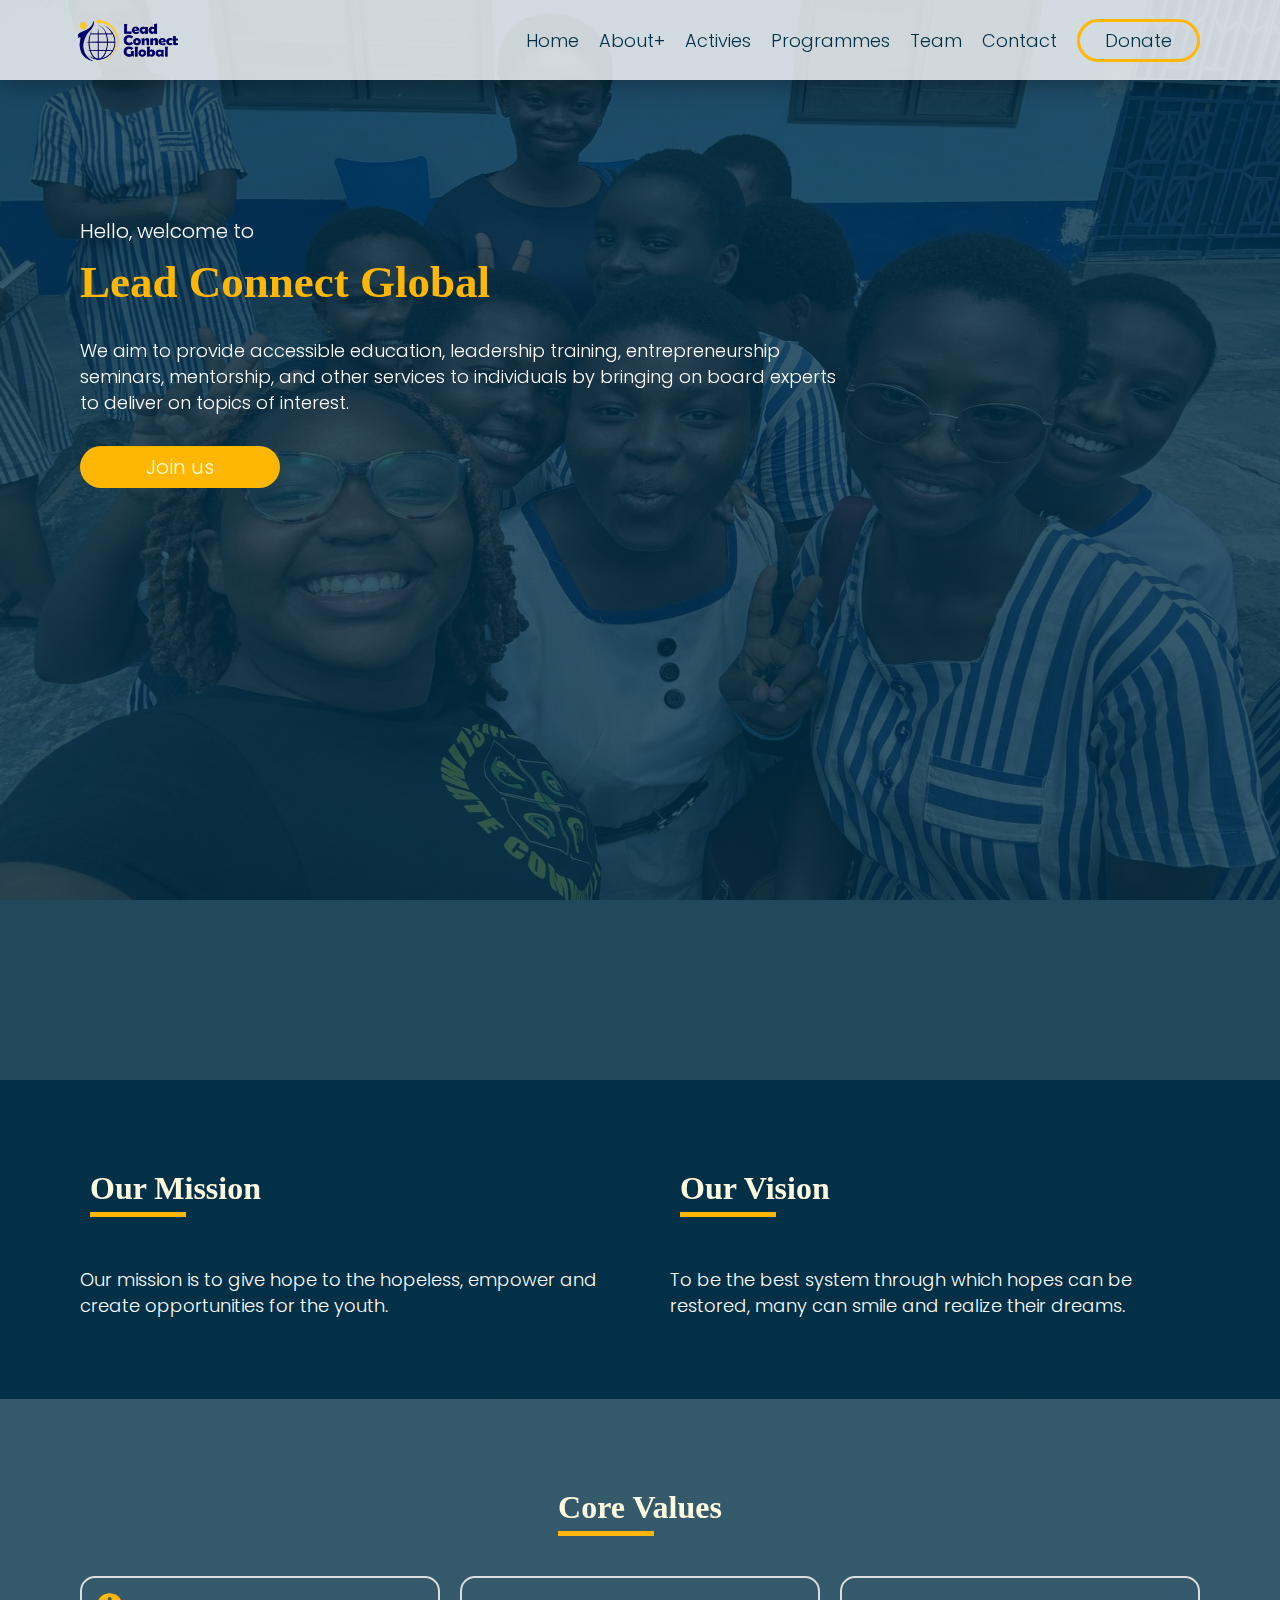
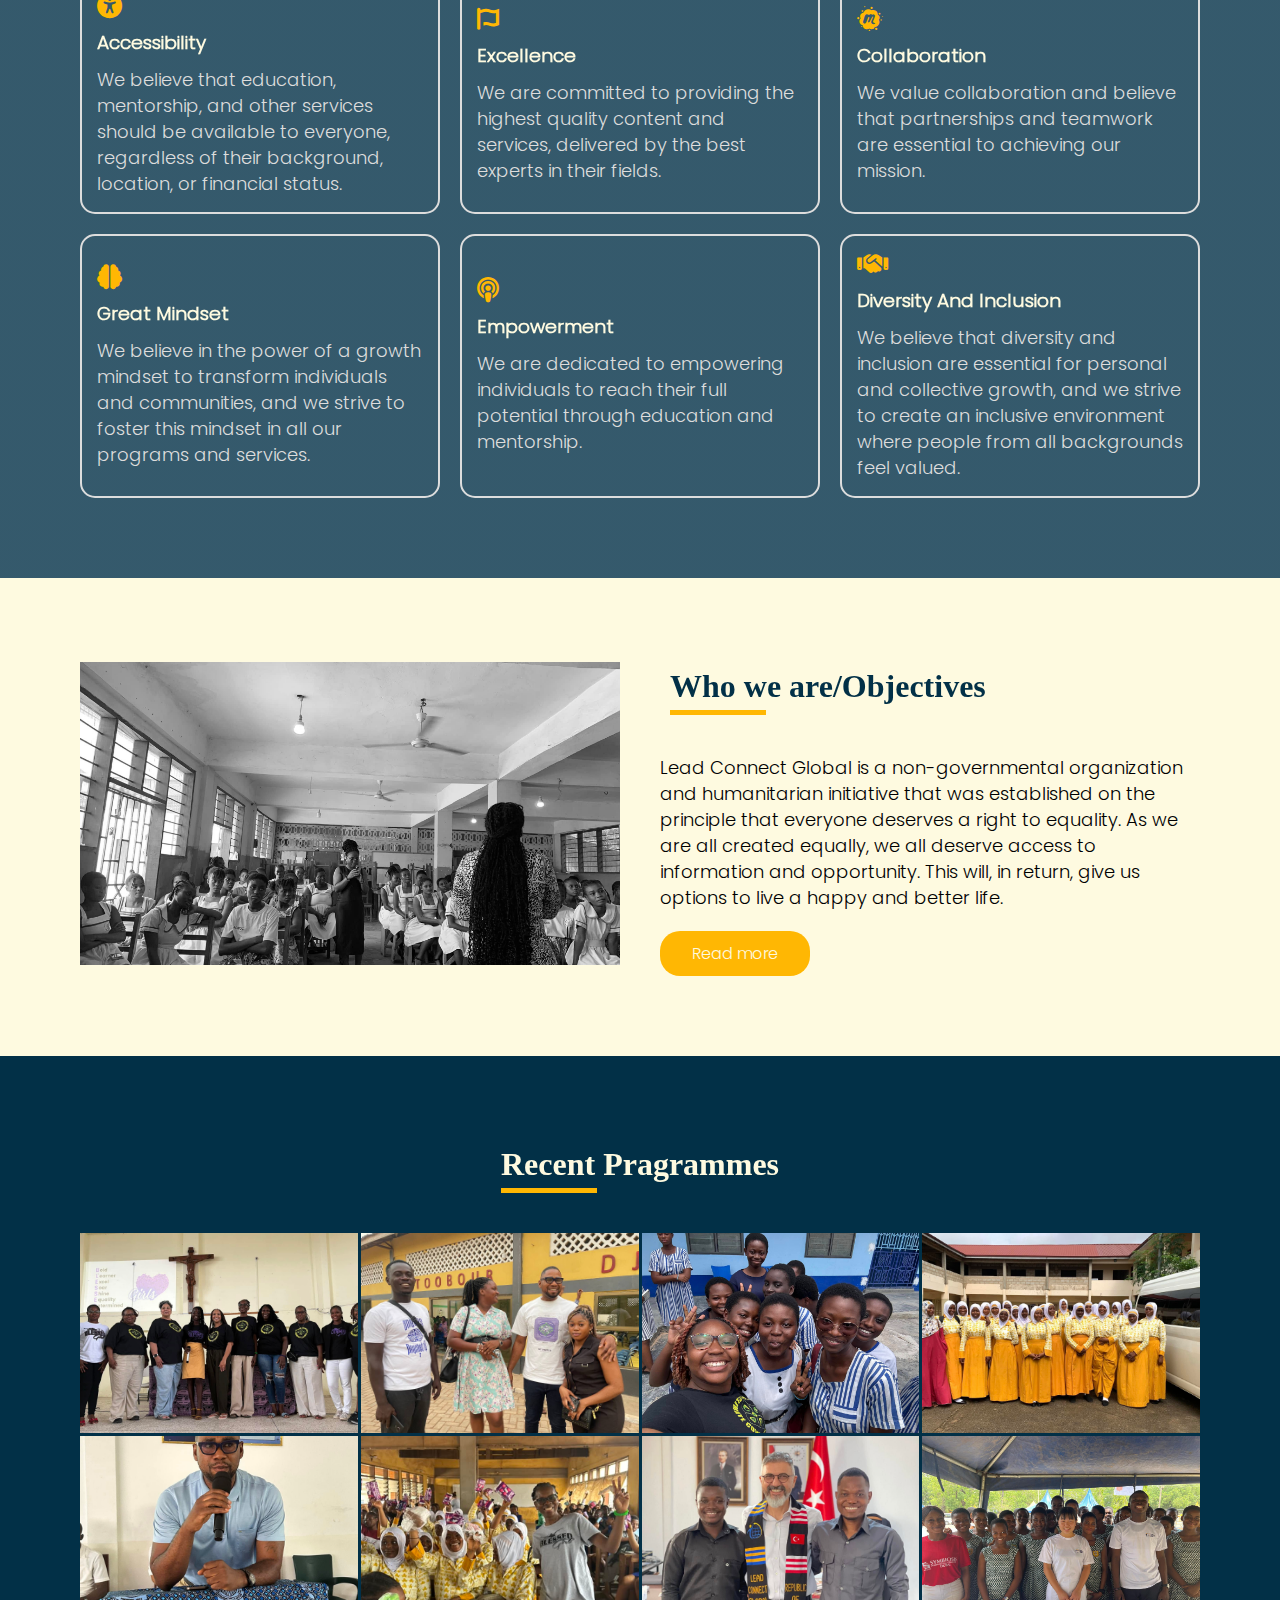
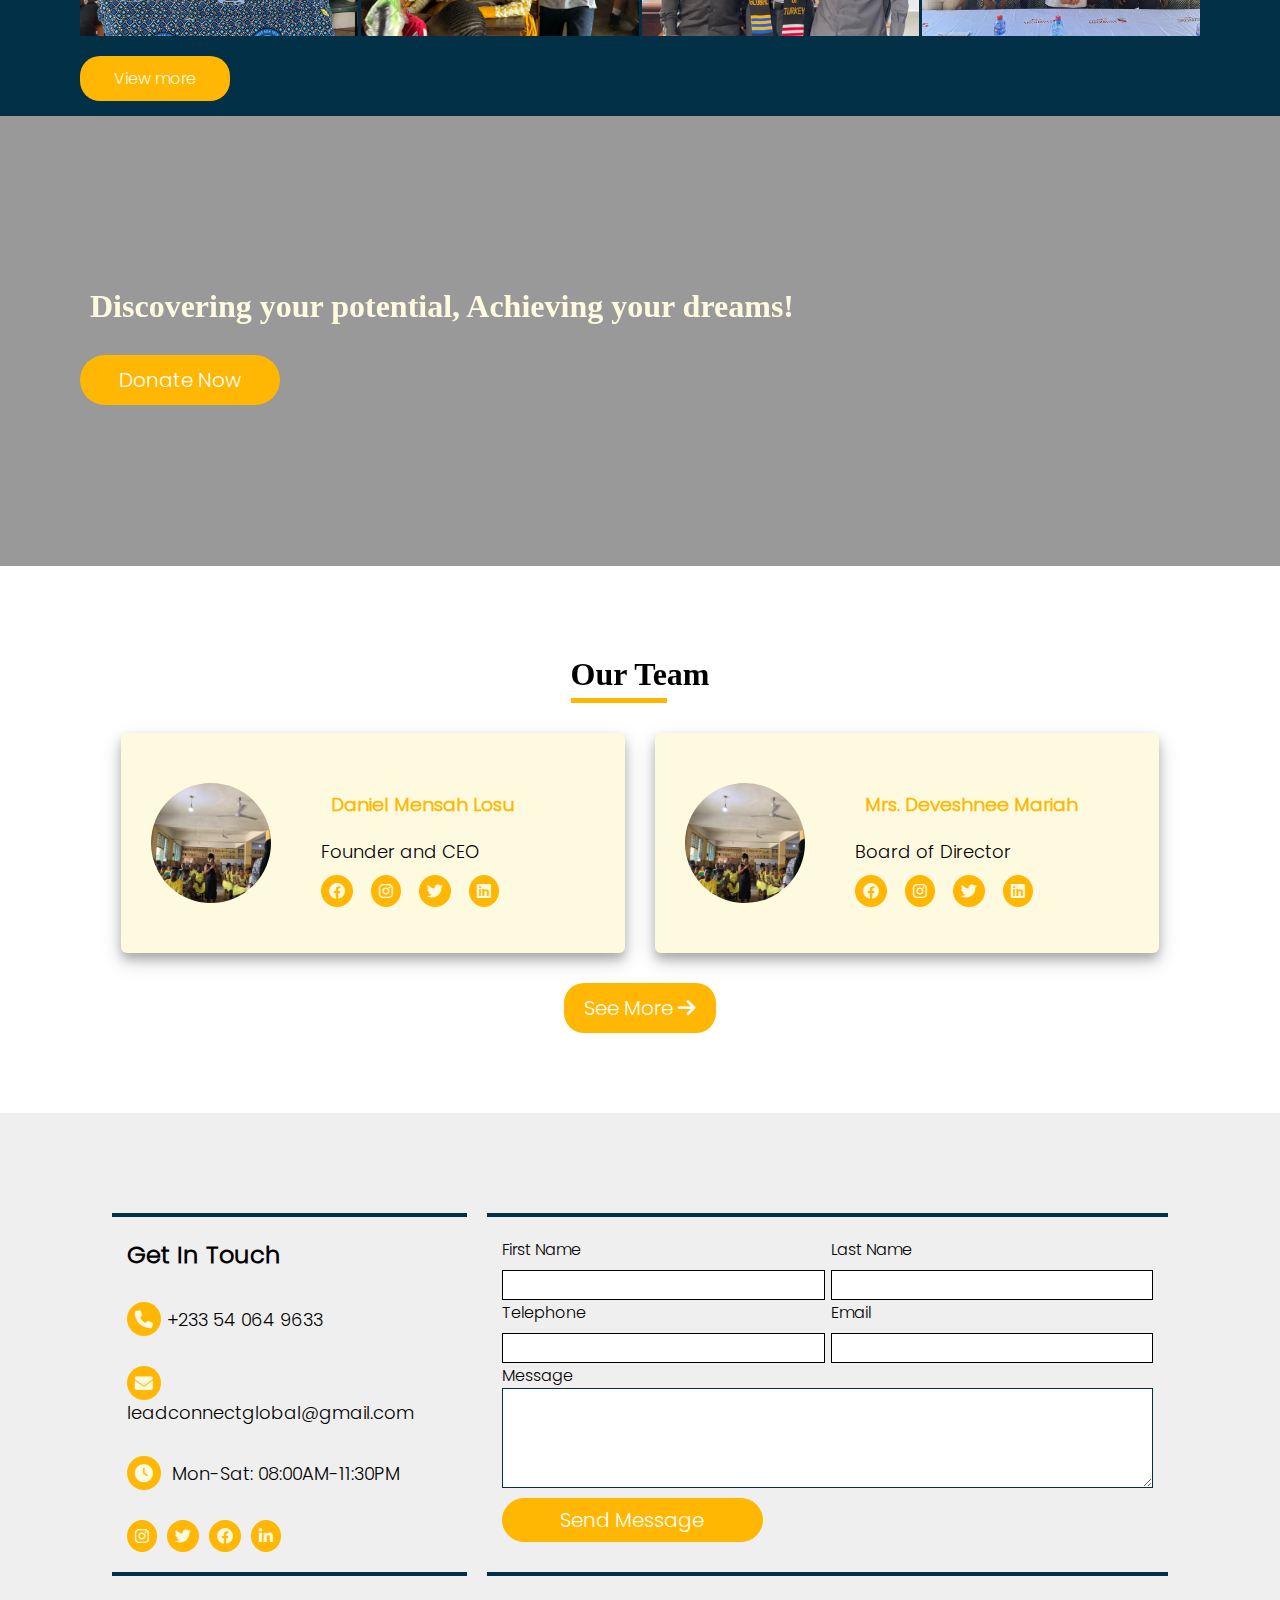
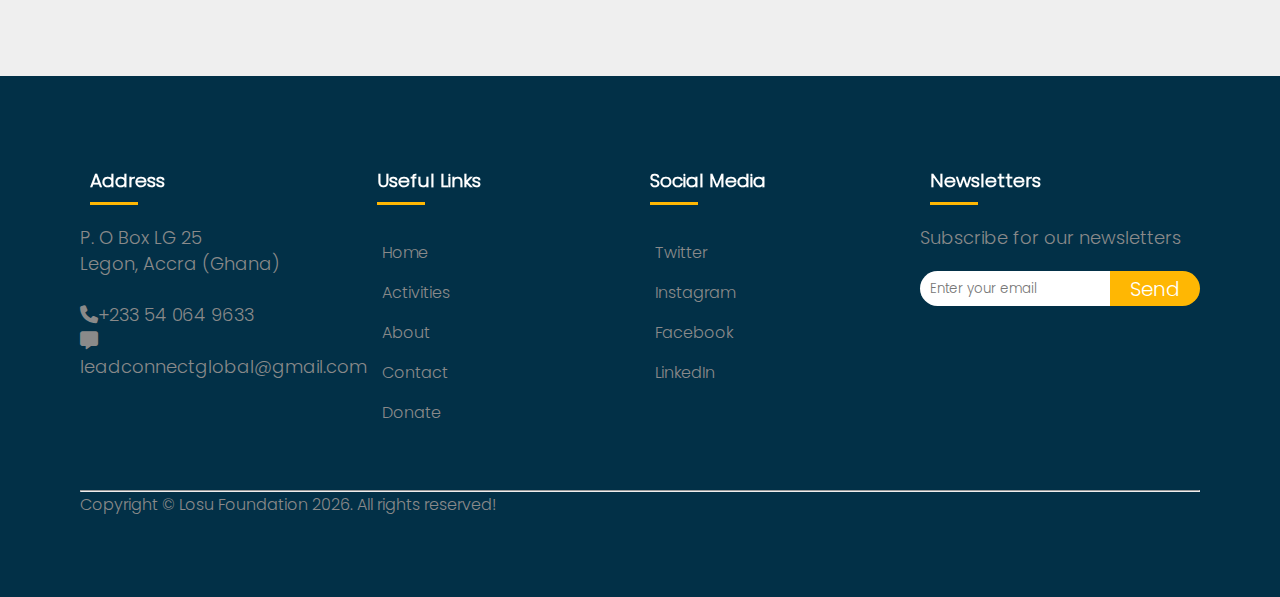
<file: index.html>
<!DOCTYPE html>
<html>
<head>
	<meta charset="utf-8">
	<meta name="viewport" content="width=device-width, initial-scale=1">
	<title>Lead Connect Global</title>
 	<link rel="stylesheet" type="text/css" href="losu.css">
	<link rel="stylesheet" type="text/css" href="css/all.css">
	<link rel="icon" type="image/png" href="images/logo.png">
	<style type="text/css">
/*:root{
	--primary-color: #fff;
	--secondary-color: #003554;
	--secondary-color: #0a1828;
	--accent-color: #0096c7;


	--text-color: #fff;
	--black-color: #000;
	--opaque-dark-2: rgba(4, 9, 30, 0.2);
	--vs-color-1: #002e63;
}
*/


:root{
	--primary-color: #e5e5e5;
	--primary-color: #fefae0;
	--secondary-color: #023047;
/*	--accent-color: #fca311;*/
	--accent-color: #ffb703;

    --text-color: #fff;
    --black-color: #000;
	--opaque-dark-2: rgba(2, 62, 138, 0.5);
	--text-font: Rockwell;
}

/*:root{
	--primary-color: #eeebe8;
	--secondary-color: #293241;
	--accent-color: #c16918;	
 

	--text-color: #fff;
	--opaque-dark-2: rgba(4, 9, 30, 0.2);
}*/


/*.switch-color{
	--primary-color: #eeebe8;
	--secondary-color: #293241;
	--accent-color: #c16918;	
 


	--text-color: #fff;
	--opaque-dark-2: rgba(4, 9, 30, 0.2);
}*/

 
.span{
	color: var(--accent-color); 
	font-size: 45px; 
	font-family: Imprint MT Shadow;
	font-weight: bolder;
 }
@media screen and (max-width: 600px){
	.span{
		font-size: 35px;
	}
}

#topIcon{
	color: var(--primary-color);
	background: var(--accent-color);
	padding: 12px 8px;
	border-radius: 6px;
	font-size: 25px;
	position: fixed;
	bottom: 6px;
	right: 16px;
	cursor: pointer;
	opacity: 0;
}
#topIcon.active{
	opacity: 1;
}
#mission{
	width: 100%;
	min-height: 100%;
	padding: 80px 80px;
	background: var(--secondary-color);
	display: flex;
	justify-content: space-between;
	gap: 60px;
}
.mission .vision, p{
	color: var(--text-color);
}

@media screen and (max-width: 700px){
	#mission{
		flex-direction: column;
		padding: 60px 30px;
	}
}		

		
	</style>
</head>
<body>

	<div class="body">

		<!---------------------------------------------------------
		THE HERO SECTION CONTAINS THE HERO IMAGES THAT ARE SLIDING ON THE HOME PAGES  
		---------------------------------------------------------->
		<div class="hero">
			<div class="hero-image1">
				<img src="images/image6.jpg">
			</div>

			<div class="hero-image2">
				<img src="images/image5.jpg">
			</div>

			<div class="hero-image3">
				<img src="images/image1.jpg">
			</div>	
			<div class="hero-image4">
				<img src="images/image8.jpg">
			</div>
 		<!---------------------------------------------------------
		 THIS IS THE HOME PAGE CONTAINING THE HERO IMAGES AND THE TEXTS  
		----------------------------------------------------------> 
		<!-- <div id="home">         -->   
             <nav>
            	<div class="logo">
            		<img src="images/logo.png">
            	</div>
            	<ul>
            		<i class="fas fa-times" id="menu-close"></i>
            		<li class="li"><a href="">Home</a></li>
            		<li class="about"><a href="#about">About+</a>
            			<!-- <i class="fas fa-chevron-down" style="font-size: 15px; color: #fff;"> -->
            			<ul>
            				<li class="li"><a href="#about">About</a></li>
		            		<li class="li"><a href="about.html #testimonies">Testimonies</a></li>
		            		<li class="li"><a href="about.html #team">Team</a></li>            				
            			</ul>            			
            		</li>
            		<li class="li"><a href="#activities">Activies</a></li>
            		<li class="li"><a href="#programmes">Programmes</a></li>
            		<li class="li"><a href="#team">Team</a></li>  
            		<li class="li"><a href="#contact">Contact</a></li>
            		<li class="li"><a href="#donate">Donate</a></li>
            	</ul>
            	<!-- <div style="color: #fff; z-index: 3">#&169;</div> -->
            	<i class="fas fa-bars" id="menu-icon"></i>
            </nav>	

			<div class="hero-info">
				<div class="home-text">
					<div style="display: flex; flex-direction: column; gap: 10px;">
						<div style="font-size: 20px;">Hello, welcome to </div>
					 <span style="" class="span">Lead Connect Global</span> 
					</div>
					<p>
						We aim to provide accessible education, leadership training, entrepreneurship seminars, mentorship, and other services to individuals by bringing on board experts to deliver on topics of interest.
						<!-- , with the goal of empowering and inspiring people to reach their full potential. -->
					</p>
					<button><a href="#contact">Join us</a></button>					
				</div>
        
			</div>	

          <!-- <div> -->

		</div>  
 
		<!---------------------------------------------------------
		THIS SECTION OF THE WEBSITE CONTAINS THE MISSION AND VISION  
		---------------------------------------------------------->
		<div id="mission">
			<div class="mission">
				<h1>Our Mission</h1>
				<p>
                	Our mission is to give hope to the hopeless, empower and create opportunities for the youth. 
				</p>
			</div>
			<div class="vision">
				<h1>Our Vision</h1>
				<p>
					To be the best system through which hopes can be restored, many can smile and realize their dreams. 			
				</p>
			</div>
		</div>



		<!---------------------------------------------------------
		THESE BLOCK OF CODES STRUCTURES THE ACTIVITES SECTION OF THE WEBSITE  
		---------------------------------------------------------->
		<div id="activities">
			<div class="activities">
				<h1>Core Values</h1>
				<div class="boxes">
					<div class="box">
						<i class="fa fa-universal-access"></i>
						<h3>Accessibility</h3>
						<p>
							We believe that education, mentorship, and other services should be available to everyone, regardless of their background, location, or financial status.
						</p>
					</div>
					<div class="box">
						<i class="fa fa-font-awesome"></i>
						<h3>Excellence</h3>
						<p>
							We are committed to providing the highest quality content and services, delivered by the best experts in their fields.
						</p>
					</div>

					<div class="box">
						<i class="fa-brands fa-meetup"></i>
						<h3>Collaboration</h3>
						<p>
							We value collaboration and believe that partnerships and teamwork are essential to achieving our mission.
						</p>
					</div>

					<div class="box">
						<i class="fas fa-brain"></i>
						<h3>Great Mindset</h3>
						<p>
							We believe in the power of a growth mindset to transform individuals and communities, and we strive to foster this mindset in all our programs and services.
						</p>
					</div>

					<div class="box">
						<i class="fa fa-podcast"></i>
						<h3>Empowerment</h3>
						<p>
							We are dedicated to empowering individuals to reach their full potential through education and mentorship.
						</p>
					</div>

					<div class="box">
						<i class="fa fa-handshake"></i>
						<h3>Diversity And Inclusion</h3>
						<p>
							We believe that diversity and inclusion are essential for personal and collective growth, and we strive to create an inclusive environment where people from all backgrounds feel valued.
						</p>
					</div>															

				</div>
			</div>
		</div>


		<!---------------------------------------------------------
		THESE BLOCK OF CODES CREATES THE ABOUT SECTION OF THE WEBSITE  
		---------------------------------------------------------->

		<div id="about">
			<div class="about-img">
				<img src="images/image6.jpg">
			</div>
			<div class="about-text">
				<h1>Who we are/Objectives</h1>
				<div class="display-text">
				<input type="checkbox" id="textbox" name="">
				<p>
					Lead Connect Global is a non-governmental organization and humanitarian initiative that was 
					established on the principle that everyone deserves a right to equality. As we are all created 
					equally, we all deserve access to information and opportunity. This will, in return, give us 
					options to live a happy and better life. 
				 </p>
					<p class="content">
					We believe that by working together, we can reduce 
					hardship, create jobs, change lives, develop talents, provide education, build an egalitarian 
					society, nurture good leaders, organize entrepreneurship seminars and mentorship, and 
					positively impact the lives of individuals involved, since this will, in return, help individuals 
					develop a positive mindset to create a better future. This foundation was created by youth and 
					is for all, irrespective of being youth or elderly. With this, we say that we are all responsible 
					for the change we want to see in the world, and it starts with us impacting the lives of those 
					around us. We want to be intentional, deliberate, and impactful.
					<br>
					** We want to create platforms for engagement <br>
					** We want to create platforms for information sharing <br>
					** We want to bring international best practices to our communities. <br>
					** We want to shape the future leaders to be able to make calculated decisions, to be stronger and 
					better than we are. They must be more innovative and creative
					<br><br>
					<label for="textbox" class="showless">Read less</label>
					</p>			
				 
				<label for="textbox">Read more</label>	
				</div>			
			</div>
		</div>


		<!---------------------------------------------------------
		THESE BLOCK OF CODES CREATS THE RECENT PROGRAMMES SECTION OF THE WEBSITE  
		---------------------------------------------------------->
		<div id="programmes">
			<div class="programmes">
				<h1>Recent Pragrammes</h1>

				<div class="images-container">
				<input type="checkbox" id="img-check" name="">
				<div class="program-img">
					<a href="#programmes"><img src="images/image10.jpg"></a>
					<a href="#programmes"><img src="images/image9.jpg"></a>
					<a href="#programmes"><img src="images/image8.jpg"></a>
					<a href="#programmes"><img src="images/image7.jpg"></a>
					<a href="#programmes"><img src="images/image15.jpg"></a>
					<a href="#programmes"><img src="images/image16.jpg"></a>
					<a href="#programmes"><img src="images/image17.jpg"></a>
					<a href="#programmes"><img src="images/image18.jpg"></a>
				</div>
				
					<div class="content">
					<a href="#programmes"><img src="images/image11.jpg"></a>
					<a href="#programmes"><img src="images/image12.jpg"></a>
					<a href="#programmes"><img src="images/image13.jpg"></a>
					<a href="#programmes"><img src="images/image14.jpg"></a>
					<a href="#programmes"><img src="images/image6.jpg"></a>
					<a href="#programmes"><img src="images/image5.jpg"></a>
					<a href="#programmes"><img src="images/image4.jpg"></a>
					<a href="#programmes"><img src="images/image3.jpg"></a>	
					 <label for="img-check">View less</label>
					</div>
				<label for="img-check" id="viewmore">View more</label>
				</div>
				

			</div>
		</div>





	    <!---------------------------------------------------------
	    	THE CALL TO ACTION SECTION OF THE WEBSITE
	     --------------------------------------------------------->

    <div class="donate">
    	<h1>
    		Discovering your potential, Achieving your dreams!
    	</h1>
    	<a href="#donate">Donate Now</a>
    </div>





	    <!---------------------------------------------------------
	    	THIS BLOCK OF CODES CONTAIN OUR TEAM MEMBERS
	     --------------------------------------------------------->

		<div id="team">
			<div class="team">
				<h1>Our Team</h1>
				<div class="team-members">
					<div class="team-card">
						<img src="images/image6.jpg" width="80px">
						<div class="card-details">
							<h3>Daniel Mensah Losu</h3>
							<p>Founder and CEO</p>
							<span>
								<a href="https://www.facebook.com/danielmensahlosu.gh" target="blank">
									<i class="fa-brands fa-facebook"></i>
								</a>							
								
								<a href="https://www.instagram.com/danielmensahlosu/" target="blank">  
									<i class="fa-brands fa-instagram"></i>
								</a>
								<a href="#" target="blank"><i class="fa-brands fa-twitter"></i></a>
								<a href="https://www.linkedin.com/in/dml100/"><i class="fa-brands fa-linkedin" target="blank"></i></a>
								
							</span>							
						</div>						
					</div>

					<div class="team-card">
						<img src="images/image6.jpg">
						<div class="card-details">
							<h3>Mrs. Deveshnee Mariah</h3>
							<p>Board of Director</p>
							<span>
								<i class="fa-brands fa-facebook"></i>
								<i class="fa-brands fa-instagram"></i>
								<i class="fa-brands fa-twitter"></i>
								<i class="fa-brands fa-linkedin"></i>
							</span>
						</div>					
				</div>

				<!-- 	<div class="team-card">
						<img src="images/image6.jpg">
						<div class="card-details">
							<h3>First Name</h3>
							<p>Position in Team</p>
							<span>
								<i class="fa-brands fa-facebook"></i>
								<i class="fa-brands fa-instagram"></i>
								<i class="fa-brands fa-twitter"></i>
								<i class="fa-brands fa-linkedin"></i>
							</span>
						</div>					
				</div>


					<div class="team-card">
						<img src="images/image6.jpg">
						<div class="card-details">
							<h3>First Name</h3>
							<p>Position in Team</p>
							<span>
								<i class="fa-brands fa-facebook"></i>
								<i class="fa-brands fa-instagram"></i>
								<i class="fa-brands fa-twitter"></i>
								<i class="fa-brands fa-linkedin"></i>
							</span>
					</div>					
				</div>			 -->	

			</div>
				<a href="about.html #team"><button style="background: var(--accent-color); color: #fff; padding: 10px 20px; font-size: 20px; border-radius: 20px; outline: none; border: none; cursor: pointer;">See More <i class="fas fa-arrow-right"></i></button></a>
		</div>

		</div>
		<!---------------------------------------------------------
		THESE BLOCK OF CODES BUILDS THE CONTACT US SECTION OF THE WEBSITE  
		---------------------------------------------------------->
<div id="contact">

	<div class="contact">
		<div class="details">
			<h2>Get In Touch</h2>
			<p><i class="fas fa-phone"></i>+233 54 064 9633</p>
			<p><i class="fa fa-envelope"></i>leadconnectglobal@gmail.com</p>
			<p><i class="fa fa-clock"></i>  Mon-Sat: 08:00AM-11:30PM</p>	
			<span>
				<a href="https://www.instagram.com/leadconnectglobal/" target="blank"><i class="fa-brands fa-instagram"></i></a>
				<a href="https://x.com/LeadCGlobal" target="blank"><i class="fa-brands fa-twitter"></i></a>
				
				<a href="https://www.facebook.com/profile.php?id=100066661931981" target="blank"><i class="fa-brands fa-facebook"></i></a>
				
				<a href="https://www.linkedin.com/company/lead-connect-global/" target="blank"><i class="fa-brands fa-linkedin-in"></i></a>
			</span>

		</div>
			<form>
				<div class="row">
					<div class="col">
						<label>First Name</label>
						<input type="text" name="">
				    </div>

				    <div class="col">
				    	<label>Last Name</label>
				    	<input type="text" name="">
				    </div>
                </div>

                <div class="row">
				    <div class="col">
				    	<label>Telephone</label>
				    	<input type="number" name="">
				    </div>
				    <div class="col">
				    	<label>Email</label>
				    	<input type="email" name="">
				    </div>
			    </div>
			    <label>Message</label>
			    <textarea></textarea>
			    <div class="button"><button type="submit">Send Message</button></div>		    
			</form>
	</div>
</div>

	    <!---------------------------------------------------------
	    	THE FOOTER SECTION OF THE WEBSITE
	     --------------------------------------------------------->		

 <footer>
 	<div class="footer">
 		<div class="footer-small-col">
 		<div class="footer-col-1 footer-col">
		     		<h3>Address</h3>
		     		<div>
			     		<p>P. O Box LG 25</p>
			     		<p>Legon, Accra (Ghana)</p><br>
					    <p><i class="fas fa-phone"></i>+233 54 064 9633</p>
					    <p><i class="fas fa-message"></i>leadconnectglobal@gmail.com</p>			     			
		     		</div>  			
 		</div>
 		<br>
 		<div class="footer-col-2 footer-col">
		     		<h3>Useful Links</h3>
			    	<ul>
			    		<li><a href="index.html">Home</a></li>
			    		<li><a href="#activities">Activities</a></li>
			    		<li><a href="#about">About</a></li>
			    		<li><a href="#contact">Contact</a></li>
			    		<li><a href="#donate">Donate</a></li>
			    	</ul> 			
 		</div>
 		</div>



 		<div class="footer-small-col">
 		<div class="footer-col-3 footer-col">
		     		<h3> Social Media </h3>
			    	<ul>
			    		<li><a href="https://x.com/LeadCGlobal" target="blank">Twitter</a></li>
			    		<li><a href="https://www.instagram.com/leadconnectglobal/" target="blank">Instagram</a></li>
			    		<li><a href="https://www.facebook.com/profile.php?id=100066661931981" target="blank">Facebook</a></li>
			    		<li><a href="https://www.linkedin.com/company/lead-connect-global/" target="blank">LinkedIn</a></li>
			    	</ul> 			
 		</div>
 		<div class="footer-col-4 footer-col">
		     		<h3>Newsletters</h3>
		     		<p>Subscribe for our newsletters</p>
		     		<div class="newsletter">
		     			<input type="text" placeholder="Enter your email">
		     			<button>Send</button>
		     	</div> 			
 		</div>
 		</div>

 	</div>
 	<br><br>
 	<hr>
    <div style="color: #8a8a8a;">
 	Copyright &#169;  Losu Foundation 
 	<script>
 		const date = new Date()
 		document.write(date.getFullYear())
 	</script>. All rights reserved!    	
    </div> 
 </footer>
<i class="fa-solid fa-arrow-up" id="topIcon"></i>





	</div>


	<script type="text/javascript">

		 // const width = window.innerWidth
		 // document.write(width)

	</script>
	<script src="losu.js"></script>
</body>
</html>
</file>
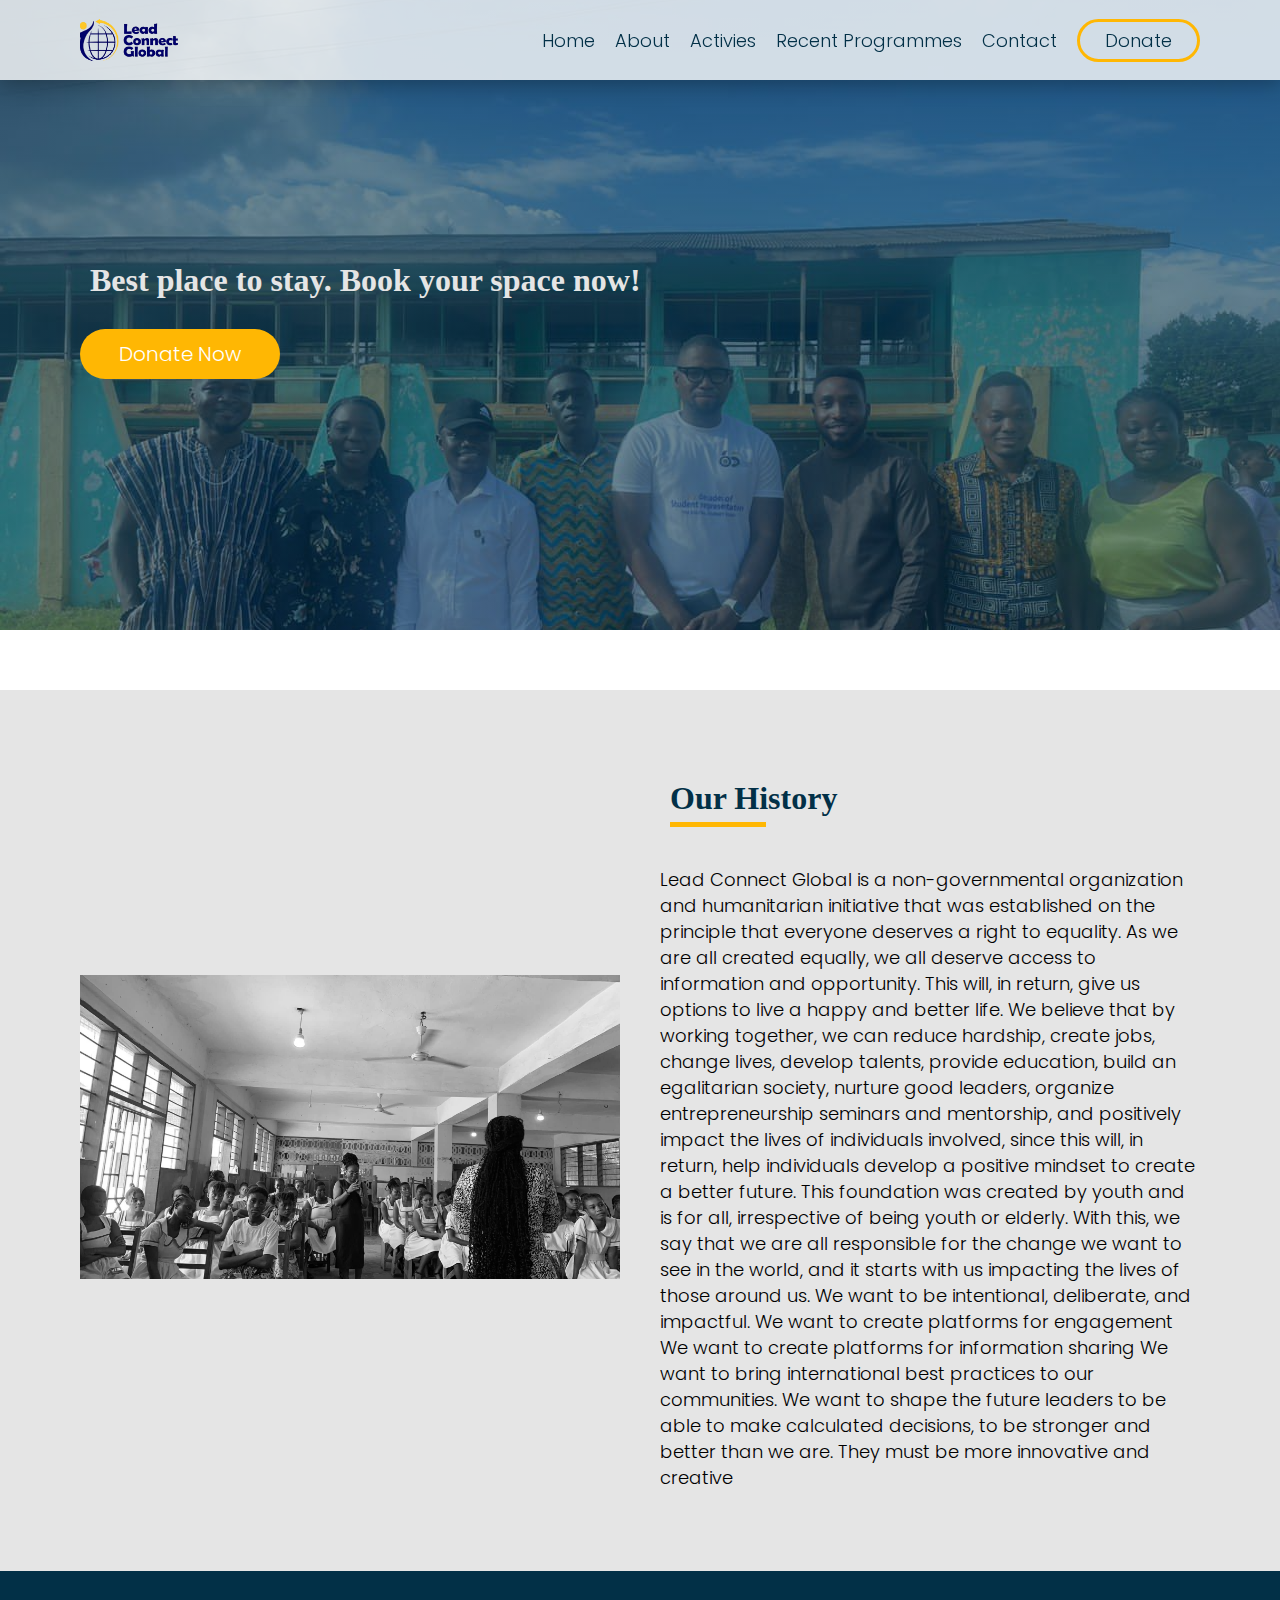
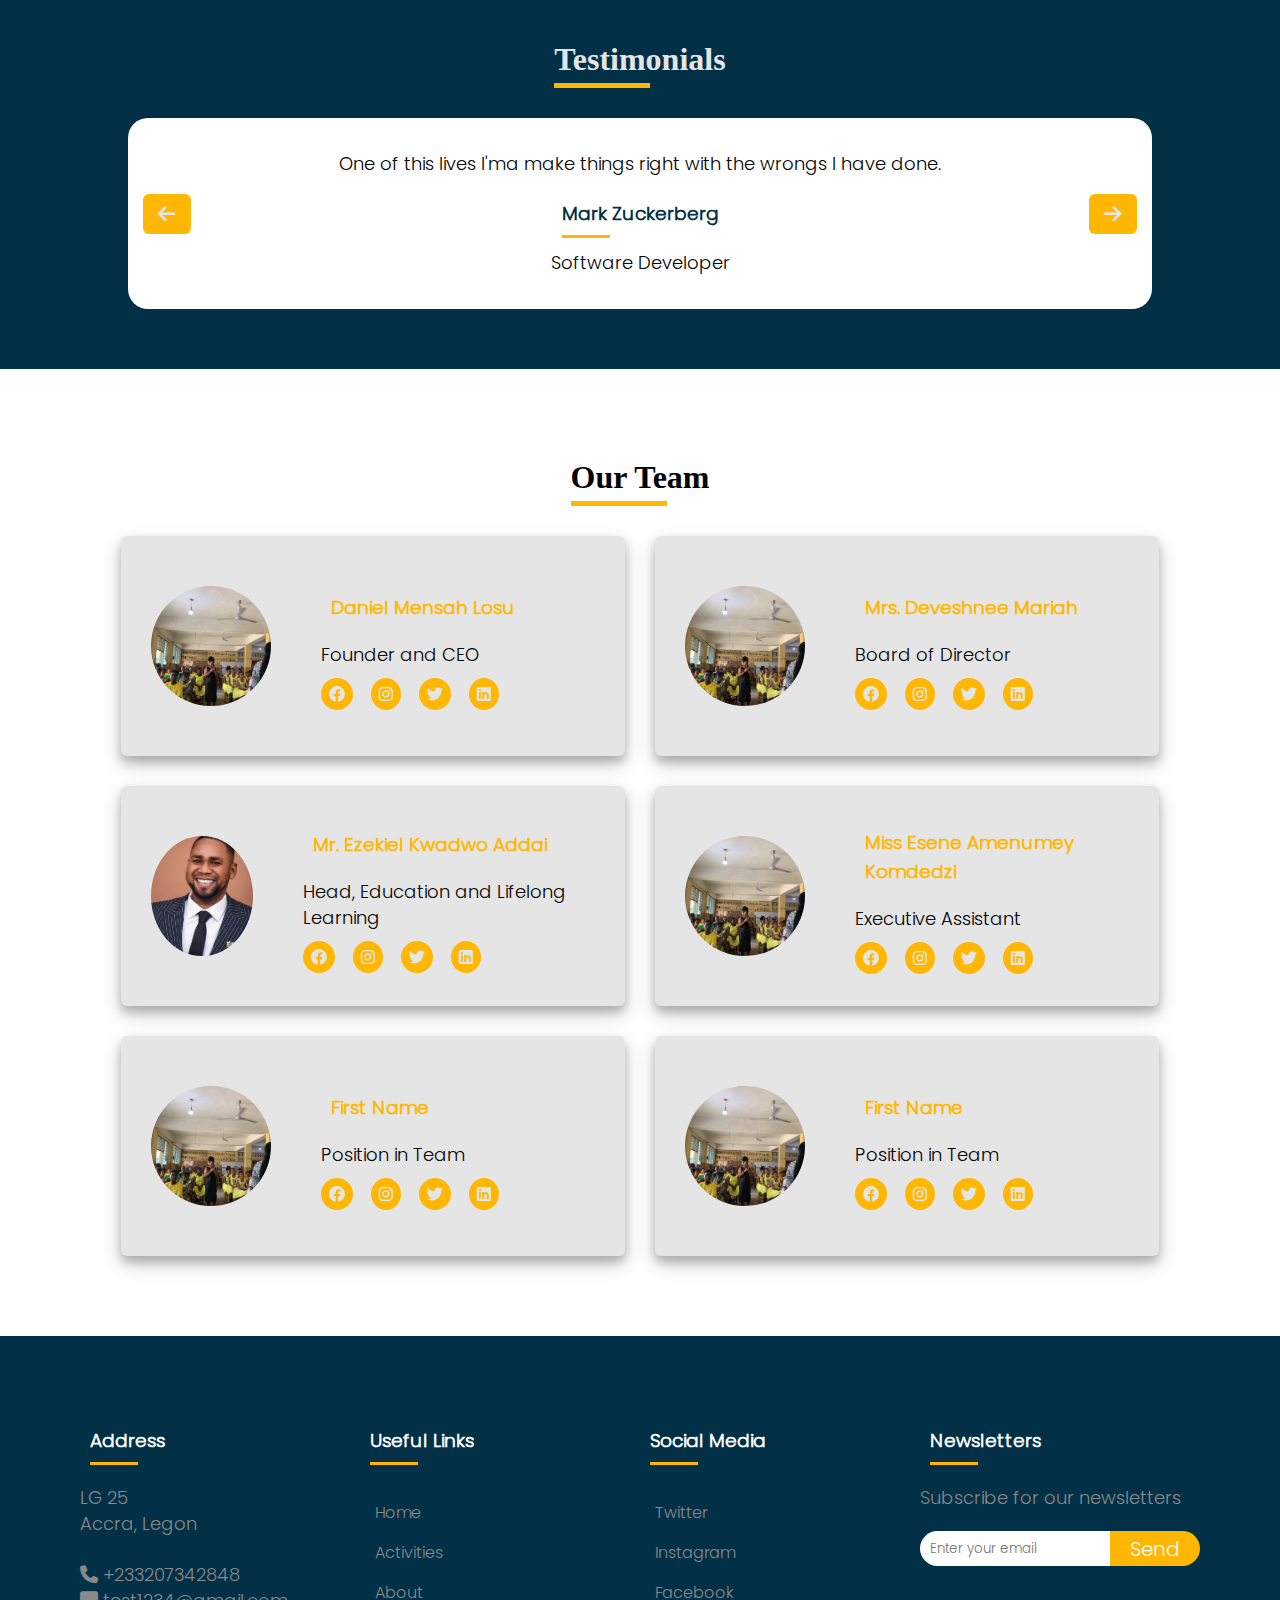
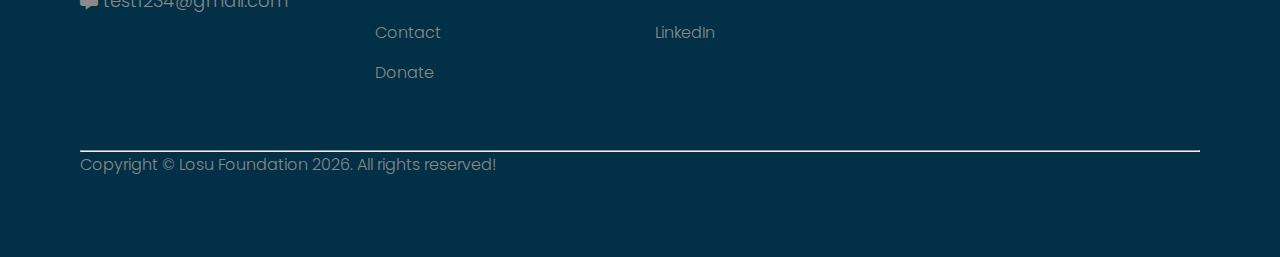
<file: about.html>
<!DOCTYPE html>
<html>
<head>
	<meta charset="utf-8">
	<meta name="viewport" content="width=device-width, initial-scale=1">
	<title>About Us</title>
	<link rel="stylesheet" type="text/css" href="losu.css">
	<link rel="stylesheet" type="text/css" href="css/all.css">
	<link rel="icon" type="image/png" href="images/logo.png" sizes="50x50">
</head>
<body>
 		<!---------------------------------------------------------
		 THIS IS THE HOME PAGE CONTAINING THE HERO IMAGES AND THE TEXTS  
		---------------------------------------------------------->           
             <nav>
            	<div class="logo">
            		<img src="images/logo.png">
            	</div>
            	<ul>
            		<i class="fas fa-times" id="menu-close"></i>
            		<li><a href="index.html">Home</a></li>
            		<li class="about"><a href="index.html #about">About</a>
            			<ul class="small-ul">
            				<li><a href="about.html">About +</a></li>
		            		<li><a href="#testimonies">Testimonies</a></li>
		            		<li><a href="#team">Team</a></li>            				
            			</ul>            			
            		</li>
            		<li><a href="index.html#activities">Activies</a></li>
            		<li><a href="index.html#programmes">Recent Programmes</a></li>
            		<li><a href="index.html #contact">Contact</a></li>
            		<li><a href="#donate">Donate</a></li>
            	</ul>
            	<i class="fas fa-bars" id="menu-icon"></i>
            </nav>	


	    <div class="donate">
	    	<h1>
	    		Best place to stay. Book your space now!
	    	</h1>
	    	<a href="#donate">Donate Now</a>
	    </div>


		<div id="about">
			<div class="about-img">
				<img src="images/image6.jpg">
			</div>
			<div class="about-text">
				<h1>Our History</h1>
				<p>
					Lead Connect Global is a non-governmental organization and humanitarian initiative that was 
					established on the principle that everyone deserves a right to equality. As we are all created 
					equally, we all deserve access to information and opportunity. This will, in return, give us 
					options to live a happy and better life. 

					We believe that by working together, we can reduce 
					hardship, create jobs, change lives, develop talents, provide education, build an egalitarian 
					society, nurture good leaders, organize entrepreneurship seminars and mentorship, and 
					positively impact the lives of individuals involved, since this will, in return, help individuals 
					develop a positive mindset to create a better future. This foundation was created by youth and 
					is for all, irrespective of being youth or elderly. With this, we say that we are all responsible 
					for the change we want to see in the world, and it starts with us impacting the lives of those 
					around us. We want to be intentional, deliberate, and impactful.
					We want to create platforms for engagement
					We want to create platforms for information sharing 
					We want to bring international best practices to our communities.
					We want to shape the future leaders to be able to make calculated decisions, to be stronger and 
					better than we are. They must be more innovative and creative					
				</p>				
			</div>
		</div>  


		<div id="testimonies">
			<h1>Testimonials</h1>
			<div class="testimonies">
				<div class="slides">
					<div class="slide">
						<p>One of this lives I'ma make things right with the wrongs I have done.</p>
						<h3>Mark Zuckerberg</h3>
						<p>Software Developer</p>
					</div>

					<div class="slide">
						<p>They was never fiendly. Jumping out of the Bently. And I know I sound dramatic, but I know I gotta have. For the money I'ma savage.</p>
						<h3>Elon Musk</h3>
						<p>Software Developer</p>
					</div>

					<div class="slide">
						<p>THIS IS THE BEST COMPANY IN THE COUNTRY</p>
						<h3>Bill Gate</h3>
						<p>Software Developer</p>
					</div>

					<div class="slide">
						<p>THIS IS THE BEST COMPANY IN THE COUNTRY</p>
						<h3>Warren Buffet</h3>
						<p>Software Developer</p>
					</div>	

				</div>


					<div class="arrows">
						<i class="fas fa-arrow-left"></i>
						<i class="fas fa-arrow-right"></i>
					</div>									



			</div>
		</div>


		<div id="team">
			<div class="team">
				<h1>Our Team</h1>
				<div class="team-members">
					<div class="team-card">
						<img src="images/image6.jpg" width="80px">
						<div class="card-details">
							<h3>Daniel Mensah Losu</h3>
							<p>Founder and CEO</p>
							<span>
								<a href="https://www.facebook.com/danielmensahlosu.gh" target="blank">
									<i class="fa-brands fa-facebook"></i>
								</a>							
								
								<a href="https://www.instagram.com/danielmensahlosu/" target="blank">  
									<i class="fa-brands fa-instagram"></i>
								</a>
								<a href="#" target="blank"><i class="fa-brands fa-twitter"></i></a>
								<a href="https://www.linkedin.com/in/dml100/"><i class="fa-brands fa-linkedin" target="blank"></i></a>
							</span>							
						</div>						
					</div>

					<div class="team-card">
						<img src="images/image6.jpg">
						<div class="card-details">
							<h3>Mrs. Deveshnee Mariah</h3>
							<p>Board of Director</p>
							<span>
								<i class="fa-brands fa-facebook"></i>
								<i class="fa-brands fa-instagram"></i>
								<i class="fa-brands fa-twitter"></i>
								<i class="fa-brands fa-linkedin"></i>
							</span>
						</div>					
				</div>

					<div class="team-card">
						<img src="images/member2.jpg">
						<div class="card-details">
							<h3>Mr. Ezekiel Kwadwo Addai</h3>
							<p>Head, Education and Lifelong Learning</p>
							<span>
								<i class="fa-brands fa-facebook"></i>
								<i class="fa-brands fa-instagram"></i>
								<i class="fa-brands fa-twitter"></i>
								<i class="fa-brands fa-linkedin"></i>
							</span>
						</div>					
				</div>


					<div class="team-card">
						<img src="images/image6.jpg">
						<div class="card-details">
							<h3>Miss Esene Amenumey Komdedzi</h3>
							<p>Executive Assistant</p>
							<span>
								<i class="fa-brands fa-facebook"></i>
								<i class="fa-brands fa-instagram"></i>
								<i class="fa-brands fa-twitter"></i>
								<i class="fa-brands fa-linkedin"></i>
							</span>
						</div>					
				</div>				


					<div class="team-card">
						<img src="images/image6.jpg">
						<div class="card-details">
							<h3>First Name</h3>
							<p>Position in Team</p>
							<span>
								<i class="fa-brands fa-facebook"></i>
								<i class="fa-brands fa-instagram"></i>
								<i class="fa-brands fa-twitter"></i>
								<i class="fa-brands fa-linkedin"></i>
							</span>
						</div>					
				</div>				

					<div class="team-card">
						<img src="images/image6.jpg">
						<div class="card-details">
							<h3>First Name</h3>
							<p>Position in Team</p>
							<span>
								<i class="fa-brands fa-facebook"></i>
								<i class="fa-brands fa-instagram"></i>
								<i class="fa-brands fa-twitter"></i>
								<i class="fa-brands fa-linkedin"></i>
							</span>
						</div>					
				</div>				




			</div>
		</div>
	</div>


	    <!---------------------------------------------------------
	    	THE FOOTER SECTION OF THE WEBSITE
	     --------------------------------------------------------->		

 <footer style="">
 	<div class="footer">
 		<div class="footer-small-col">
 		<div class="footer-col-1 footer-col">
		     		<h3>Address</h3>
		     		<div>
			     		<p>LG 25</p>
			     		<p>Accra, Legon</p><br>
					    <p><i class="fas fa-phone"></i>   +233207342848</p>
					    <p><i class="fas fa-message"></i>  test1234@gmail.com</p>			     			
		     		</div>  			
 		</div>
 		<br>
 		<div class="footer-col-2 footer-col">
		     		<h3>Useful Links</h3>
			    	<ul>
			    		<li><a href="index.html">Home</a></li>
			    		<li><a href="index.html #activities">Activities</a></li>
			    		<li><a href="index. #about">About</a></li>
			    		<li><a href="index.html #contact">Contact</a></li>
			    		<li><a href="index.html #donate">Donate</a></li>
			    	</ul> 			
 		</div>
 		</div>

 		<div class="footer-small-col">
 		<div class="footer-col-3 footer-col">
		     		<h3> Social Media </h3>
			    	<ul>
			    		<li><a href="#">Twitter</a></li>
			    		<li><a href="#rooms">Instagram</a></li>
			    		<li><a href="#about">Facebook</a></li>
			    		<li><a href="#restaurant">LinkedIn</a></li>
			    	</ul> 			
 		</div>
 		<div class="footer-col-4 footer-col">
		     		<h3>Newsletters</h3>
		     		<p>Subscribe for our newsletters</p>
		     		<div class="newsletter">
		     			<input type="text" placeholder="Enter your email">
		     			<button>Send</button>
		     	</div> 			
 		</div>
 		</div>

 	</div>
 	<br><br>
 	<hr>
    <div style="color: #8a8a8a;">
 	Copyright &#169;  Losu Foundation 
 	<script>
 		const date = new Date()
 		document.write(date.getFullYear())
 	</script>. All rights reserved!    	
    </div> 
 </footer>


		<i class="fa-solid fa-arrow-up" id="topIcon"></i>


		<style>
			*{
				margin: 0;
				padding: 0;
				box-sizing: border-box;
			}

/*:root{
	--primary-color: #efefef;
	--secondary-color: #003554;
	--secondary-color: #0a1828;
	--accent-color: #0096c7;


	--text-color: #fff;
	--black-color: #000;
	--opaque-dark-2: rgba(4, 9, 30, 0.2);
	--vs-color-1: #002e63;
}*/

 
:root{
	--primary-color: #e5e5e5;
	--secondary-color: #023047;
/*	--accent-color: #fca311;*/
	--accent-color: #ffb703;

    --text-color: #fff;
    --black-color: #000;
	--opaque-dark-2: rgba(2, 62, 138, 0.5);
	--text-font: Rockwell;
}

/*.switch-color{
	--primary-color: #eeebe8;
	--secondary-color: #262626;
	--accent-color: #c16918;	
/*	--secondary-color: #04091e;
	--accent-color: skyblue;	


	--text-color: #fff;
	--opaque-dark-2: rgba(4, 9, 30, 0.2);
}
*/


.logo{
	width: 100px;
	height: 100px;
/* 	position: relative;*/
    display: flex; align-items: center; justify-content: center;
    cursor: pointer;
}

.logo img{
/*	position: absolute;*/
	object-fit: cover;
	width: 100%;
	height: 100%;
}

.donate{
	background: linear-gradient(rgba(2, 48, 71, 0.6), rgba(2, 48, 71, 0.6)), url('images/image20.jpg') no-repeat center/cover fixed;
	width: 100%;
	min-height: 70vh;
	padding: 100px 80px;
	display: flex;
	flex-direction: column;
	gap: 20px;
	justify-content: center;
}



#topIcon{
	color: var(--primary-color);
	background: var(--accent-color);
	padding: 12px 8px;
	border-radius: 6px;
	font-size: 25px;
	position: fixed;
	bottom: 6px;
	right: 16px;
	cursor: pointer;
	opacity: 0;
}
#topIcon.active{
	opacity: 1;
}


.arrows{
	position: absolute;
	top: 50%;
	display: flex;
	justify-content: space-between;
	width: 100%;
	transform: translateY(-50%);
}
.arrows > i{
	font-size: 20px;
	background: var(--accent-color);
	color: var(--primary-color);
	cursor: pointer;
	padding: 10px 15px;
	border-radius: 6px;
}
.arrows .fa-arrow-right{
	margin-right: 15px;
}
.arrows .fa-arrow-left{
	margin-left: 15px;
}
@media(max-width: 500px){
	.arrows > i{
		font-size: 16px;
		padding: 8px 12px;
	}
}

   #testimonies{
    	background: var(--secondary-color);         
    	width: 100%;
    	height: 100%;
    	padding: 60px 0;
    	display: flex;
    	flex-direction: column;
    	justify-content: center;
    	align-items: center;
    	gap: 30px;
    }
    .testimonies{
    	width: 80%;
    	height: 90%;
    	overflow: hidden;
    	position: relative;
    }
    .slides{
    	width: 100%;
    	height: 100%;
    	display: flex;
    }
  


			#about{
				margin-top: 60px;
			}
 
			.slide{
                min-width: 100%;
				background: #fff;
				text-align: center;
				padding: 20px;
				display: flex;
				flex-direction: column;
				justify-content: center;
				gap: 12px;
/*    			box-shadow: 0 0 10px;*/
    			border-radius: 20px;
/*				box-shadow: 0 8px 12px 0 rgba(0, 0, 0, 0.2), 0 12px 20px 0 rgba(0, 0, 0, 0.2);*/
			}
			@media(max-width: 400px){
				#donate{
					padding: 60px 30px;

				}
				 .slide{
				 	padding: 10px;
				 }
			}


@media screen and (max-width: 800px){
	.donate{
		padding: 60px 20px;
	}


}

			.slide p{
				color: var(--black-color);
			}
			#testimonies h3 {
				color: var(--secondary-color);
			}


           

		</style>  

 
		<script src="losu.js"></script>
</body>
</html>
</file>
<file: losu.css>
*{
	margin: 0;
	padding: 0;
	box-sizing: border-box;
	text-decoration: none;
	list-style-type: none;
	font-family: Poppins-Light;
}

html{
	scroll-behavior: smooth;
	transition: 2s;
}
html, body{
	max-width: 100%;
	overflow-x: hidden;
}
 p{
	font-size: 18px;
	line-height: 26px;
}
body h1{
	color: var(--primary-color);
	font-family: Imprint MT Shadow;
	position: relative;
	padding: 10px;
}
body h1::before{
	content: "";
	background: var(--accent-color);
	position: absolute;
	width: 6rem;
	height: 5px;
	bottom: 0;
/*	left: 50%;
	transform: translate(-50%);*/
}
body h3{position: relative; padding: 10px}

body h3::before{
	content: "";
	background: var(--accent-color);
	position: absolute;
	width: 3rem;
	height: 3px;
	bottom: 0;
}

/*:root{
	--primary-color: #fff;
	--secondary-color: #04091e;
	--accent-color: #002e63;

    --text-color: #fff;
    --black-color: #000;
	--opaque-dark-2: rgba(4, 9, 30, 0.2);
	--text-font: Rockwell;
}
*/




:root{
	--primary-color: #e5e5e5;
	--secondary-color: #023047;
/*	--accent-color: #fca311;*/
	--accent-color: #ffb703;

    --text-color: #fff;
    --black-color: #000;
	--opaque-dark-2: rgba(2, 62, 138, 0.5);
	--text-font: Rockwell;
}




/*.switch-color{
	--primary-color: #efefef;
	--secondary-color: #262626;
	--accent-color: #ddd2a5;
 
	--text-color: #fff;
	--opaque-dark-2: rgba(4, 9, 30, 0.2);
}*/


/*DEFINING FONTS FAMILIES TO BE USE THROUGHT THE APP*/

@font-face{
	src: url(fonts/Poppins-Medium.ttf);
	font-family: Poppins-Medium;
}

@font-face{
	src: url(fonts/Poppins-Regular.ttf);
	font-family: Poppins-Regular;
}

@font-face{
	src: url(fonts/Poppins-Thin.ttf);
	font-family: Poppins-Thin;
}

@font-face{
	src: url(fonts/Poppins-Light.ttf);
	font-family: Poppins-Light;
}

		/*---------------------------------------------------------
		THIS SECTION OF THE STYLESHEET STYLES THE HERO IMAGES 
		----------------------------------------------------------*/  
.hero{
	width: 100%;
	height: 120dvh;
/*	background: linear-gradient(rgba(4, 9, 30, 0.4), rgba(4, 9, 30, 0.4));*/
    background: linear-gradient(rgba(2, 48, 71, 0.4), rgba(2, 48, 71, 0.4));
}
.hero-image1, .hero-image2, .hero-image3, .hero-image4{
	width: 100%;
	height: 120vh;
	position: absolute;
	top: 0;
	left: 0;
	clip-path: inset(0);
}
.hero img{
	width: 105%;
	height: 100%;
	position: fixed;
	animation: zoom-out 3s linear infinite;
}

@media screen and (max-width: 1024px){
	.hero{
		height: 100dvh;
	}
	.hero-image1, .hero-image2, .hero-image3, .hero-image4{
		height: 100vh;
	}
	.hero img{
		height: 100vh;
	}
}
@media screen and (max-width: 889px) and (min-width: 600px){
	.hero img{
		object-fit: cover;
	}
}


@keyframes zoom-out{
	100%{
		width: 100%;
	}
}
.hero-image1{
	animation: image1 12s linear infinite;
}
.hero-image2{
	animation: image2 12s linear infinite;
}
.hero-image3{
	animation: image3 12s linear infinite;
}
.hero-image4{
	animation: image4 12s linear infinite;
}

@keyframes image1{
	0%{
		visibility: visible;
	}
	25%{
		visibility: visible;
	}
	50%{
		visibility: hidden;
	}
	75%{
		visibility: hidden;
	}
	100%{
		visibility: hidden;
	}		

}

@keyframes image2{
	0%{
		visibility: hidden;
	}
	25%{
		visibility: hidden;
	}
	50%{
		visibility: visible;
	}
	75%{
		visibility: hidden;
	}
	100%{
		visibility: hidden;
	}		

}

@keyframes image3{
	0%{
		visibility: hidden;
	}
	25%{
		visibility: hidden;
	}
	50%{
		visibility: hidden;
	}
	75%{
		visibility: visible;
	}
	100%{
		visibility: hidden;
	}		

}

@keyframes image4{
	0%{
		visibility: hidden;
	}
	25%{
		visibility: hidden;
	}
	50%{
		visibility: hidden;
	}
	75%{
		visibility: hidden;
	}
	100%{
		visibility: visible;
	}		

}

		/*---------------------------------------------------------
		WRITING MEDIA QUERY FOR THE HERO IMAGES
		----------------------------------------------------------*/ 
@media screen and (max-width: 700px){
 
 
.hero img{
	object-fit: cover;
}

}		

		/*---------------------------------------------------------
		THIS SECTION OF THE CODE STYLES THE NAVIGATON BAR 
		----------------------------------------------------------*/
/*#home{
    background: linear-gradient(rgba(0, 0, 0, 0.9), rgba(0, 0, 0, 0.6));
    width: 100%;
    height: 100%;
    position: absolute;

}		  */

nav{
	width: 100%;
	height: 80px;
	background: var(--opaque-dark-2);
	background: rgba(255, 255, 255, 0.8);
	position: fixed;
	top: 0;
	display: flex;
	justify-content: space-between;
	align-items: center;
	padding:  0 80px;
	z-index: 4;
	box-shadow: 0 4px 20px rgba(0, 0, 0, 0.3);
}
	nav.scrolled{
		background: var(--secondary-color);
		background: white;
	}

.logo{
	width: 100px;
	height: 100px;
 	position: relative;
    display: flex; align-items: center; justify-content: center;
    cursor: pointer;
}

.logo img{
	position: absolute;
	object-fit: cover;
}

nav ul{
	display: inline-flex; gap: 20px;
	transition: height 0.8s;
}
nav ul li{
/*	position: relative;
	float: left;*/
}
nav ul li a{
	color: var(--text-color);
	color: var(--secondary-color);
	font-size: 18px;
	position: relative;
	/*padding: 20px;
	display: block;*/
}
nav > ul li a::before{
	content: '';
	background: var(--accent-color);
	width: 0;
	height: 3px;
	position: absolute;
	bottom: 0;
	transition: 1s;
}


nav ul li a:active {
  color: blue;
}
nav ul li:hover a::before{
	width: 100%;
}
nav ul li a[href="#donate"]{
	color: var(--secondary-color);
	background: transparent;
	border: 3px solid var(--accent-color);
	padding: 6px 25px;
	border-radius: 30px;
	transition: 1s;
}
nav ul li a[href="#donate"]:hover{
	background: var(--accent-color);
}
nav ul li:hover a[href="#donate"]:before{
	width: 0;
}
nav ul li ul{
	display: none;
	background: var(--secondary-color);
	padding: 6px 10px;
	position: absolute;
	transition: height 0.6s;
	top: 70%;
	margin-left: -60px; 
}
nav ul li:hover > ul{
	display: inline-block;
}
.about{
	color: var(--text-color);
	font-size: 18px;
}

nav ul li ul li{
	margin: 20px;
}
nav ul li ul li a{
	color: var(--primary-color);
}

.small-ul li a::before{
	display: none;
}

nav ul li ul li a::before{
	content: '';
	width: 0;
	height: 0;

}

 #menu-icon{
	font-size: 30px;
	color: var(--secondary-color);
	cursor: pointer;
	display: none;
	position: ;

}
#menu-close{
	display: none;
}
  
	
		/*---------------------------------------------------------
		WRITING MEDIA QUERY FOR THE NAVIGATION BAR
		----------------------------------------------------------*/ 

@media screen and (max-width: 930px){
	nav{
		position: fixed;
/*		background: var(--secondary-color);*/
		padding: 0 20px;
		height: 60px;
	}
	nav > ul{
		display: none;
		background: var(--secondary-color);
		position: absolute;
		top: 0;
		bottom: 0;
		width: 85%;
		height: 0;
		gap: 15px;
		z-index: 6;
		right: 0;
		padding: 20px 30px;
		clip-path: circle(0% at 95.3% 8.5%);
	}
	nav > ul.clicked{
		display: inline-block;
		height: 100vh;
		clip-path: circle(140% at 95.3% 8.5%);
		transition: 1s;
	}
	nav > ul li{
		margin: 30px;
/*		position: relat;
        width: 100%;*/ 

	}	

	nav ul li a{
		color: var(--primary-color);
	}

	nav ul li a[href="#donate"]{
		color: var(--primary-color);
	}
	 
	 nav ul li ul{
	 	display: block;
	 }

	#menu-icon{
		display: block;
	}

	#menu-close{
		color: #fff; 
		z-index: 3; 
		font-size: 35px; 
		margin-top: 20px;
		float: right;
		cursor: pointer;
		display: block;
	}

.logo{
	width: 100px;
	height: 100px;
 	position: relative;
    display: flex; align-items: center; justify-content: center;
    z-index: 5;
    cursor: pointer;
}

.logo img{
	position: absolute;
	object-fit: contain;

}

nav ul li ul{
	background: var(--secondary-color);
	padding: 6px 10px;
	position: relative;
	z-index:;
/*	width: 100%;*/
}	

 
nav ul li ul li{
}
  
 
}	

@media screen and (max-width: 1030px) and (min-width: 701px)
{
	.logo img{
		object-fit: contain;
	}
}	
		/*---------------------------------------------------------
		THIS SECTION OF THE STYLESHEET STYLES THE HOMEPAGE OF THE WEBSITE
		----------------------------------------------------------*/  
.hero-info{
	width: 100%;
    height: 120dvh;
    padding-left: 80px;
	font-size: 20px;
	color: #fff;
	display: flex;
	flex-direction: column;
	gap: 20px;
	position: absolute;
/*	background: linear-gradient(rgba(4, 9, 30, 0.9), rgba(4, 9, 30, 0.9));*/
    background: linear-gradient(rgba(2, 48, 71, 0.8), rgba(2, 48, 71, 0.8));
}
.home-text{
	width: 60%;
	position: absolute;
	top: 20%;
/*	left: 10%;*/
	display: flex;
	flex-direction: column;
	gap: 30px;
}
.hero-info h1{
/*	font-family: Imprint MT Shadow;*/
	color: 	var();
	font-size: 40px;
/*	font-family: lucida calligraphy;*/
}

.hero-info h1::before{ width: 0 }

.hero-info p{

}
.hero-info a{
	color: var(--primary-color);
}
.hero-info button{
	color: #fff;
	background: var(--accent-color);
	padding: 6px 12px;
	outline: none;
	border: none;
	cursor: pointer;
	font-size: 20px;
	border-radius: 30px;
	width: min(40%, 200px);
	transition: 1s;
	font-family: var(--text-font);
}
.hero-info button:hover{
	background: transparent;
	border: 3px solid var(--accent-color);	
}

		/*---------------------------------------------------------
		WRITING MEDIA QUERY FOR THE TEXTS AVAILABLE ON THE HERO SECTION
		----------------------------------------------------------*/ 
@media screen and (max-width: 1024px){
	.hero-info{
		height: 100vh;
	}

	 
/*	.home-text{
		width: 100%;
		left: 0;
		padding: 0 20px;
	}*/
/*	.hero-info h1{
		font-size: 35px;
	}*/
}		

@media screen and (max-width: 700px){
/*	.hero-info{
		height: 100vh;
	}
*/
	 
	.home-text{
		width: 100%;
		left: 0;
		padding: 0 20px;
	}
	.hero-info h1{
		font-size: 35px;
	}
}		

		/*---------------------------------------------------------
		THIS SECTION OF THE CODE STYLES THE MISSION AND VISION OF THE COMPANY
		----------------------------------------------------------*/  

#mission{
	width: 100%;
	min-height: 100%;
	padding: 80px 80px;
	background: var(--secondary-color);
	display: flex;
	justify-content: space-between;
	gap: 60px;
}
.mission, .vision{
	display: flex;
	flex-direction: column;
	gap: 50px;
	flex: 1;

}
 

.mission .vision, h1{
	color: var();
}
.mission .vision, p{
	color: var(--text-color);
}





		/*---------------------------------------------------------
		WRITING MEDIA QUERY FOR THE MISSION AND VISITION SECTION
		----------------------------------------------------------*/ 
@media screen and (max-width: 899px){
	#mission{
		flex-direction: column;
		padding: 60px 20px;
	}
}		

		/*---------------------------------------------------------
		THIS SECTION OF THE CODE STYLES THE ABOUT SECTION THE WEBSITE
		----------------------------------------------------------*/  
#about{
	width: 100%;
	min-height: 100%;
	padding: 80px 80px;
	display: flex;
	justify-content: space-between;
	align-items: center;
	gap: 40px;
	background: var(--primary-color);
}
 .about-img{
 	flex: 1;
 }
 .about-img img{
 	width: 100%;
 	filter: grayscale(100%);
 	transition: 0.6s;
 }
 .about-img img:hover{
 	filter: grayscale(0);
 	transform: scale(1.05);
 }
 .about-text{
 	flex: 1;
 	display: flex;
 	flex-direction: column;
 	gap: 40px;
 	justify-content: flex-start;
 }

 #about h1{
 	color: var(--secondary-color);
 }
 #about p{color: var(--black-color);}


 .content{
	display: none;
}

#textbox{
	display: none;
}

#textbox:checked ~ .content{
	display: block;
}

#textbox:checked ~ label{
	display: none;
}

#about label{
	background: var(--accent-color);
	color: var(--primary-color);
	padding: 10px;
	width: 150px;
	text-align: center; cursor: pointer;
	border-radius: 20px;
}

.display-text{
	display: flex;
	flex-direction: column;
	gap: 20px;
}

		/*---------------------------------------------------------
		WRITING MEDIA QUERY FOR THE ABOUT SECTON
		----------------------------------------------------------*/ 
@media screen and (max-width: 700px){
	#about{
		flex-direction: column;
		padding: 60px 20px;
	}
}		

		/*---------------------------------------------------------
		THIS SECTION OF THE CODE STYLES THE ACTIVITIES SECTION THE WEBSITE
		----------------------------------------------------------*/

#activities{
	width: 100%;
	min-height: 100%;
	background: linear-gradient(rgba(2, 48, 71, 0.8), rgba(2, 48, 71, 0.8)), url('images/image6.jpg') no-repeat center center/cover fixed;
	padding: 80px 80px;
}
.activities{
	width: 100%;
	display: flex;
	flex-direction: column;
	gap: 40px;
	align-items: center;
}



#activities h3{padding: 0}
#activities h3::before{width: 0}

/*.boxes{
	display: flex;
	justify-content: center;
	flex-wrap: wrap;
	gap: 20px;
}*/

.boxes{
	display: grid;
	grid-template-columns: repeat(3, 1fr);
	justify-content: center;
	flex-wrap: wrap;
	gap: 20px;
}

.box{
	/*width: 300px;
	height: 250px;*/
	border: 2px solid #ddd;
	color: var(--accent-color);
	display: flex;
	flex-direction: column;
	gap: 10px;
	justify-content: center;
	padding: 15px;
	border-radius: 15px;
}
.box i{
	font-size: 25px;
	color: var(--accent-color);
}
.box p{
	color: #ddd;
}
.box h3{
	color: var(--primary-color);
}

		/*---------------------------------------------------------
		WRITING MEDIA QUERY FOR THE ACTIVITIES SECTION FOR SMALL SCREEN DEVICES 
		----------------------------------------------------------*/ 


@media screen and (max-width: 700px) and (min-width: 401px){
	#activities{
		padding: 60px 40px;
	}
	.boxes{
			display: grid;
			grid-template-columns: repeat(1, 1fr);
			justify-content: center;
			gap: 20px;
}
	
}


 

@media screen and (max-width: 400px) and (min-width: 321px){
	#activities{
		padding: 60px 30px;
	}
	.boxes{
			display: grid;
			grid-template-columns: repeat(1, 1fr);
			justify-content: center;
			gap: 14px;
}

}

 



@media screen and (max-width: 1024px) and (min-width: 900px){
	#activities{
		padding: 60px 30px;
	}
 
}

@media screen and (max-width: 320px) and (min-width: 100px){
	#activities{
		padding: 40px 20px;
	}

	.boxes{
		display: grid;
		grid-template-columns: repeat(1, 1fr);
		justify-content: center;
		gap: 14px;
	}

 }



		/*---------------------------------------------------------
		THIS SECTION OF THE CODE STYLES THE RECENT PROGRAMMES SECTION THE WEBSITE
		----------------------------------------------------------*/
#programmes{
	width: 100%;
	min-height: 100%;
	padding: 80px 80px;
	background: var(--secondary-color);
}

.programmes{
	width: 100%;
	display: flex;
	flex-direction: column;
	align-items: center;
	gap: 40px;
}

 
/*.program-img{
	width: 100%;
	display: flex;
	flex-wrap: wrap;
	display: flex;
	justify-content: center;
	gap: 3px;
}*/

/*.program-img{
	width: 100%;
	display: grid;
	grid-template-columns: repeat(4, 1fr);
	justify-content: center;
	gap: 3px;
}*/


.program-img a{
/*	width: 220px;*/
    height: 200px;
}
.program-img a img{
	width: 100%;
	height: 200px;
	object-fit: cover;
	border-radius: 30;
/*	border: 3px solid var(--vs-color-1);*/
	transition: 0.6s;
}
.program-img a img:hover{
	filter: grayscale(100%);
	transform: scale(1.1);
}


/*	TESTING THE LOAD MORE BUTTONS ON SMALL SCREEN DEVICES*/

.images-container{
 display: flex;
 flex-direction: column;
 position: relative;
}
.program-img{
	width: 100%;
	display: grid;
	grid-template-columns: repeat(4, 1fr);
	justify-content: center;
	gap: 3px;	
}

.program-img a{
    height: 200px;
}
.program-img a img{
	width: 100%;
	height: 200px;
	object-fit: cover;
	transition: 0.6s;
}
.program-img a img:hover{
	filter: grayscale(100%);
	transform: scale(1.1);
}

#programmes .content{
		width: 100%;
		display: none;
		grid-template-columns: repeat(4, 1fr);
		justify-content: center;
		gap: 3px;
		margin-top: 0;
}

#programmes .content a{
	width: 100%;
/*	height: 200px;*/
}
#programmes .content img{
	width: 100%;
/*	height: 200px;*/
	object-fit: cover;
	aspect-ratio: 1/0.8;
	transition: 0.6s;
}
#programmes .content img:hover{
	filter: grayscale(100%);
	transform: scale(1.1);
}

#img-check{
	display: none;
}

#img-check:checked ~ .content{
	display: grid;
}

#img-check:checked ~ label{
	display: none;
}

#programmes label{
	background: var(--accent-color);
	color: var(--primary-color);
	padding: 10px;
	width: 150px;
	text-align: center; cursor: pointer;
	border-radius: 20px;
	margin-top: 20px;
}

#viewmore{
	position: absolute;
	top: 100%;
}

		/*---------------------------------------------------------
		WRITING MEDIA QUERY FOR THE PROGRAMMES SECTION
		----------------------------------------------------------*/ 


@media screen and (max-width: 700px) and (min-width: 401px){
	#programmes{
		padding: 60px 20px;
	}

	.program-img{
		grid-template-columns: repeat(2, 1fr);
	}
    

 

 #programmes .content{
		width: 100%;
		display: none;
		grid-template-columns: repeat(2, 1fr);
		justify-content: center;
		gap: 3px;
		margin-top: 0;
}

#programmes .content a{
	width: 100%;
}
#programmes .content img{
	width: 100%;
	object-fit: cover;
	aspect-ratio: 1/0.8;
}

	
}

@media screen and (max-width: 400px) and (min-width: 200px){
	.images-container{
		padding: 0;
		margin: 0;
		width: 100%;
	}
	#programmes{
		padding: 60px 20px;
		padding-bottom: 100px;
	}

	.program-img{
		grid-template-columns: repeat(1, 1fr);
		width: 100%;
	}
	.program-img a{
		width: 100%;
	    height: 200px;
	}
	.program-img a img{
		min-width: 100%;
		object-fit: cover;
	}
 #programmes .content{
		width: 100%;
		display: none;
		grid-template-columns: repeat(1, 1fr);
		justify-content: center;
		gap: 3px;
		margin-top: 0;
}

#programmes .content a{
	width: 100%;
}
#programmes .content img{
	width: 100%;
	object-fit: cover;
	aspect-ratio: 1/0.8;
}

	
}



		/*---------------------------------------------------------
		THIS SECTION OF THE CODE STYLES OUR TEAM MEMBERS SECTION THE WEBSITE
		----------------------------------------------------------*/

			#team{
				width: 100%;
				min-height: 100%;
				padding: 80px 80px;
				background: ;

			}
			#team h1{
				color: #000;
			}
			#team h3::before{width: 0}
			.team{
				width: 100%;
				display: flex;
				flex-direction: column;
				gap: 30px;
				align-items: center;
			}
			.team-members{
				width: 100%;
				display: flex;
				justify-content: center;
				align-items: center;
				gap: 30px;
				flex-wrap: wrap;
			}
			.team-card{
				width: 45%;
				height: 220px;
				border-radius: 6px;
				background: var(--primary-color);
				color: #000;
				display: flex;
				align-items: center;
				gap: 50px;
				padding: 20px 30px;
				box-shadow: 0 6px 10px 0 rgba(0, 0, 0, 0.20), 0 8px 20px 0 rgba(0, 0, 0, 0.20);
			}
			.team-card img{
				width: 120px;
				height: 120px;
				border-radius: 50%;
				object-fit: cover;
			}

			.card-details{
				display: flex;
				flex-direction: column;
				gap: 10px;
				justify-content: flex-start;
				text-align: left;
 			}
			.card-details span{
				display: flex;
				gap: 12px;
			}
			.card-details h3{
				color: var(--accent-color);
				text-align: left;
			}
			.card-details p{
				color: var(--black-color);
			}
			.card-details i{
				color: var(--primary-color);
				padding: 8px;
				background: var(--accent-color);
				border-radius: 50%;
				margin-right: 6px;				
			}



		/*---------------------------------------------------------
		WRITING MEDIA QUERY FOR THE TEAM SECTION FOR SMALL SCREEN DEVICES
		----------------------------------------------------------*/ 


           	@media screen and (max-width: 899px) and (min-width: 501px){
				#team {
					padding: 60px 20px;
				}
				.team-members{
					width: ;
					flex-direction: column;
					
				}
				.team-card{
					width: 70%;
					gap: 70px;
					padding: 10px 10px;
				}
				.card-details span{
					gap: 12px;
				}
		             .card-details h3{
            	font-size: 20px;
            }
             .team-card img{
            	width: 120px;
            	height: 120px;
            }		
			}

			@media screen and (max-width: 599px) and (min-width: 502px){
				.team-card{
					width: 90%;
					gap: 50px;
				}
			}			

			@media screen and (max-width: 500px) and (min-width: 390px){
				#team {
					padding: 60px 30px;
				}
				.team-members{
					width: ;
					flex-direction: column;
					gap: 15px;
					
				}
				.team-card{
					width: 100%;
					gap: 45px;
					padding: 10px 10px;
				}
				.card-details span{
					gap: 3px;
				}
		             .card-details h3{
            	font-size: 20px;
            }
             .team-card img{
            	width: 120px;
            	height: 120px;
            }		
			}

			@media screen and (max-width: 390px) and (min-width: 320px){
				#team {
					padding: 60px 20px;
					width: 100vw;
				}
				.team-members{
					width: 100%;
					flex-direction: column;
					gap: 15px;
					
				}
				.team-card{
					width: 100%;
					gap: 40px;
					padding: 10px 15px;
				}
				.card-details span{
					gap: 3px;
				}

        .card-details h3{
            	font-size: 16px;
            }
            .team-card img{
            	width: 90px;
            	height: 90px;
            }  
            .card-details i{
            	padding: 5px;
            }          	
			}	        

            @media screen and (max-width: 320px) and (min-width: 275px){

				#team {
					padding: 60px 10px;
					width: 100vw;
				}
				.team-members{
					width: 100%;
					flex-direction: column;
					
				}
				.team-card{
					width: 100%;
					gap: 20px;
					padding: 10px 15px;
				}
				.card-details span{
					gap: 3px;
				}

        .card-details h3{
            	font-size: 16px;
            }
            .team-card img{
            	width: 90px;
            	height: 90px;
            }  
            .card-details i{
            	padding: 5px;
            }          	

			}
@media screen and (max-width: 275px) and (min-width: 100px){
	#team{
		padding: 60px 6px;
	}
	.team-card{
		width: 100%;
		flex-direction: column;
		gap: 6px;
	}
	.team-members{
		gap: 20px;
	}
}
    
@media screen and (max-width: 1000px) and (min-width: 900px){
	#team{
		padding: 60px 30px;
	}
	.team-card{
		width: 48%;
	}
	.team-members{
		gap: 20px;
	}
}
 


/* THIS IS THE CALL TO ACTION SECTION*/

.donate{
	background: linear-gradient(rgba(0, 0, 0, 0.4), rgba(0, 0, 0, 0.4)), url('images/image8.jpg') no-repeat center/cover fixed;
	width: 100%;
	min-height: 50vh;
	padding: 80px 80px;
	display: flex;
	flex-direction: column;
	gap: 20px;
	justify-content: center;
}
.donate h1{
	color: var();
}
.donate h1::before{ width: 0 }
.donate a{
	background: var(--accent-color);
	color: var(--text-color);
	border-radius: 30px;
	padding: 10px 30px;
	width: 200px;
	font-size: 20px;
	text-align: center;
}

@media screen and (max-width: 800px){
	.donate{
		padding: 60px 20px;
		justify-content: center;
	}


}



		/*---------------------------------------------------------
		THIS SECTION OF THE CODE STYLES THE CONTACT SECTION THE WEBSITE
		----------------------------------------------------------/**/

#contact{
	width: 100%;
	min-height: 100%;
	background: #efefef;
	display: flex;
	flex-direction: column;
	justify-content: center;
	align-items: center;
	background: ;
	padding: 80px 80px;
}
.contact{
	width: 96%;
	height: 100%;
	display: flex;
	padding: 20px 10px;
	border-radius: 6px;
/*	box-shadow: 0 0 10px;*/
	gap: 20px;
}
.contact .details{
	flex: 1;
	border-top: 4px solid var(--secondary-color);
	border-bottom: 4px solid var(--secondary-color);
	display: flex;
	flex-direction: column;
	align-items: flex-start;
	gap: 30px;
	padding: 20px 15px;
/*	box-shadow: 0 8px 12px 0 rgba(0, 0, 0, 0.2), 0 12px 20px 0 rgba(0, 0, 0, 0.2);*/
}
.details p{
	color: var(--black-color);
}
.details h2{
	color: var();
}
.contact form{
	flex: 2;
/* 	box-shadow: 0 8px 12px 0 rgba(0, 0, 0, 0.2), 0 12px 20px 0 rgba(0, 0, 0, 0.2);*/
	display: flex;
	flex-direction: column;
	padding: 20px 15px;
	align-items: flex-start;
	border-top: 4px solid var(--secondary-color);
	border-bottom: 4px solid var(--secondary-color);
}
form h3{
	color: var(--accent-color);
}
.contact .row{
	display: flex;
	gap: 6px;
	width: 100%;
}
.contact .col{
	display: flex;
	flex-direction: column;
	align-items: flex-start;
	gap: 8px;
	width: 100%;
}
.contact form input{
	width: 100%;
	background: ;
	border: 1px solid black;
	height: 30px;
	font-size: 20px;
	padding: 10px 6px;
	outline: none;
	color: var(--secondary-color);
}
.contact form input:focus{
	background: #ff004f;
}
.contact form textarea{
	width: 100%;
	height: 100px;
	outline: none;
	border: 1px solid var(--secondary-color);
	padding: 10px 6px;
	color: #fff;
	font-size: 20px;
	outline: none;
}
.contact form textarea:focus{
	background: #ff004f;
}
.contact form label{
	color: ;
}
.contact form button{
	background: var(--accent-color);
	color: var(--text-color);
	padding: 6px 12px;
	width: 40%;
	margin-top: 10px;
	border: 1px solid var(--accent-color);
	font-size: 20px;
	border-radius: 30px;
	cursor: pointer;
}
form .button{
	width: 100%;
	display: flex;
    justify-content: flex-start;
}
.contact .details i{
	color: var(--primary-color);
	padding: 8px;
	background: var(--accent-color);
	border-radius: 50%;
	margin-right: 6px;
}


		/*---------------------------------------------------------
		WRITING MEDIA QUERY FOR THE CONTACT SECTION
		----------------------------------------------------------*/ 



@media screen and (max-width: 679px){
	#contact{
		padding: 60px 30px;
	}

.contact{
	display: flex;
	flex-direction: column;
	gap: 20px;
	align-items: center;
}
.contact form{
	flex: 1;
	width: 90%;
}

.contact .row{
	display: flex;
    flex-direction: column;
}
.contact .col{
	display: flex;
	flex-direction: column;
}
.contact form input{
	width: 100%
}
.contact form textarea{
	width: 100%;
}
.contact form button{
	width: 100%;
}
.contact .details{
	flex: 1;
	width: 90%;
}


}

@media screen and (max-width: 926px) and (min-width: 680px) {
	.contact{
		flex-direction: column;
	}
}

@media screen and (max-width: 400px) and (min-width: 200px){

	#contact{
		padding: 60px 20px;
	}
	.contact form{
		width: 100%;
	}
	.contact .details{
		width: 100%;
	}
}


		/*---------------------------------------------------------
		WRITING MEDIA QUERY FOR THE FOOTER SECTION OF THE WEBSITE
		----------------------------------------------------------*/ 



footer{
	width: 100%;
	min-height: 100%; 
	padding: 80px 80px;
	background: var(--secondary-color);
}
footer h3{color: var(--text-color);}

.footer{
	display: flex;
	width: 100%;
	margin: 0;
	padding: 0;
}
.footer-small-col{
	display: flex;
	flex: 1;
	margin: 0;
	padding: 0;
}
.footer-col{
	flex: 1;
	display: flex;
	flex-direction: column;
	gap: 20px;
	margin: 0;
	padding: 0;
}
footer p, a{
	color: #8a8a8a;
}
footer li{
	display: block;
	margin: 15px;
}

.newsletter{
	display: flex;
}
.newsletter > input{
	border: none;
	outline: none;
	height: 35px;
	padding: 10px;
	border-radius: 20px 0 0 20px;
	width: 70%;
}
.newsletter > button{
	border: none;
	outline: none;
	height: 35px;
	background: var(--accent-color);
	color: #FFF;
	border-radius: 0 20px 20px 0;
	padding: 10px 20px;
	font-size: 20px;
	text-align: center;
	display: flex;
	align-items: center;
	margin-left: -3px;
}
.newsletter > button:hover{
	background: transparent;
	border: 2px solid var(--accent-color);
}


		/*---------------------------------------------------------
		WRITING MEDIA QUERY FOR THE FOOTER SECTION
		----------------------------------------------------------*/ 



@media screen and (max-width: 899px) and (min-width: 600px){
	#footer{
		padding: 60px 40px;
	}
	.footer-small-col{
		flex-direction: column;
	}
}

@media screen and (max-width: 599px){
	footer{
		padding: 60px 20px;
	}
	.footer{
	   flex-direction: column;
	   margin: 0;
	   padding: 0;
	}
	.footer-small-col{
		flex-direction: column;
		width: 100%;
		margin: 0;
		padding: 0;
	}

}
</file>
